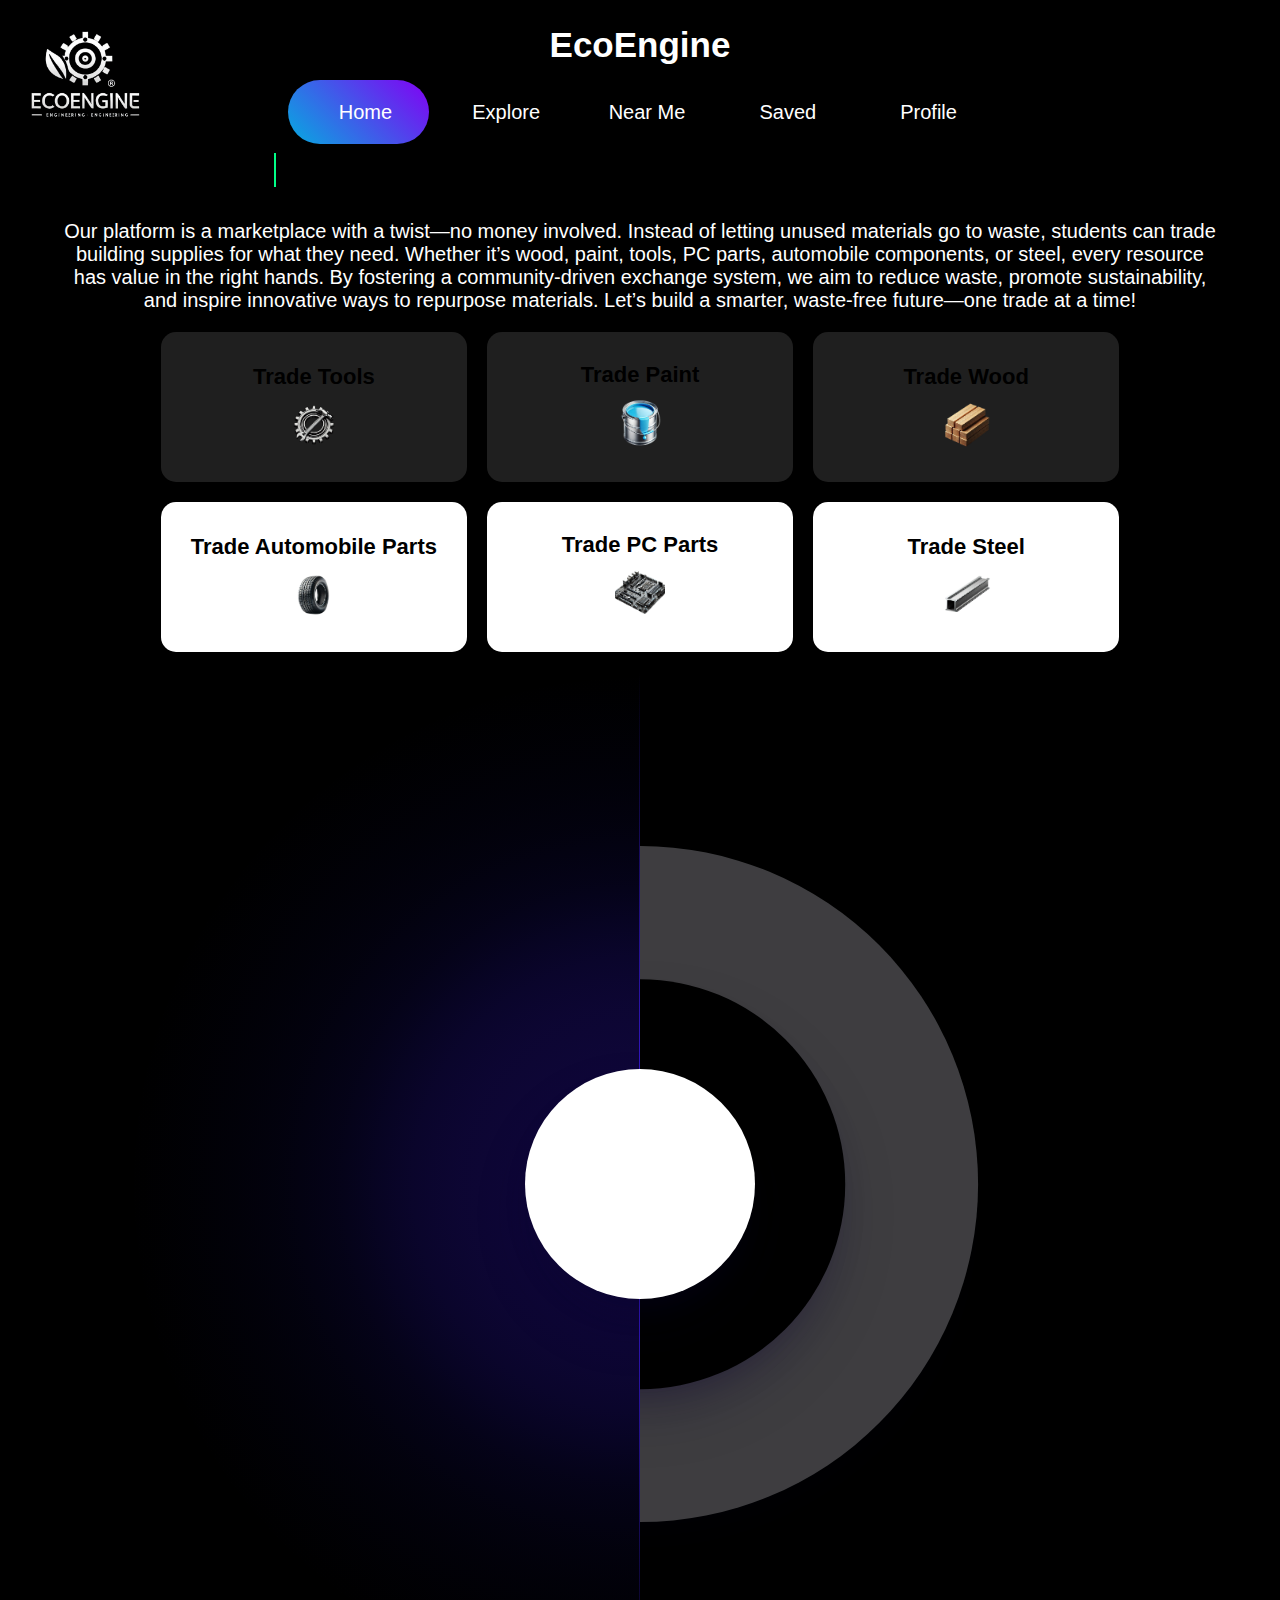
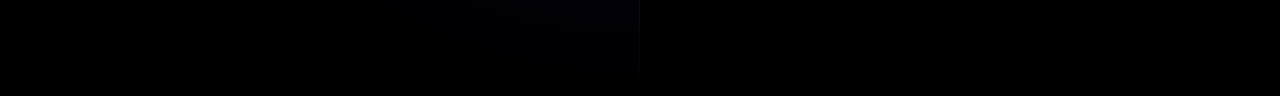
<file: SpartaHackX/spartahack/index.html>
<!DOCTYPE html>
<html lang="en">
<head>
    <meta charset="UTF-8">
    <meta name="viewport" content="width=device-width, initial-scale=1.0">
    <title>EcoEngine</title>
    <link rel="stylesheet" href="styles/styles.css">
</head>

<body>
    <header>
        <div class="header-container">
            <img src="images/ecoengine_logo_black_white-removebg-preview.png" alt="Marketplace Logo" id="logo">
            <h1 class="title">EcoEngine</h1>
        </div>
    </header>
    <div class="wrapper">
        <nav>
            <input type="radio" name="tab" id="home" checked>
            <input type="radio" name="tab" id="inbox">
            <input type="radio" name="tab" id="contact">
            <input type="radio" name="tab" id="heart">
            <input type="radio" name="tab" id="about">
            <label for="home" class="home"><a href="#"><i class="fas fa-home"></i>Home</a></label>
            <label for="inbox" class="inbox"><a href="#"><i class="far fa-comment"></i>Explore</a></label>
            <label for="contact" class="contact"><a href="#"><i class="far fa-envelope"></i>Near Me</a></label>
            <label for="heart" class="heart"><a href="#"><i class="far fa-heart"></i>Saved</a></label>
            <label for="about" class="about"><a href="#"><i class="far fa-user"></i>Profile</a></label>
            <div class="tab"></div>
         </nav>
     </div>
         <div class="slogan">
         <h2 data-text="Build Smarter, Waste Less, Innovate More.">Build Smarter, Waste Less, Innovate More.</h2>
     </div>
        <div class="description">
            <p>Our platform is a marketplace with a twist—no money involved. Instead of letting unused materials go to waste, students can trade building supplies for what they need. Whether it’s wood, paint, tools, PC parts, automobile components, or steel, every resource has value in the right hands. By fostering a community-driven exchange system, we aim to reduce waste, promote sustainability, and inspire innovative ways to repurpose materials. Let’s build a smarter, waste-free future—one trade at a time!</p>
        </div>
    <div class="categories">
        <div class="category-card" style="background-color: #1f1f1f;">
            <h2>Trade Tools</h2>
            <img src="images/tools.png" alt="Tools">
        </div>
        <div class="category-card" style="background-color: #1f1f1f;">
            <a href="paintShop.html">
            <h2>Trade Paint</h2>
            <img src="images/paintbucket.png" alt="Paint Bucket">
            </a>
        </div>
        <div class="category-card" style="background-color:#1f1f1f;">
            <h2>Trade Wood</h2>
            <img src="images/wood blocks.png" alt="Wood">
        </div>
        <div class="category-card" style="background-color: rgb(255, 255, 255);">
            <h2>Trade Automobile Parts</h2>
            <img src="images/tire.png" alt="Automobile Parts">
        </div>
        <div class="category-card" style="background-color: rgb(255, 255, 255);">
            <a href="shopPage.html">
            <h2>Trade PC Parts</h2>
            <img src="images/motherboard.png" alt="PC Parts">
            </a>
        </div>
        <div class="category-card" style="background-color: rgb(255, 255, 255);">
            <h2>Trade Steel</h2>
            <img src="images/steel beams.png" alt="Steel">
        </div>
    </div>
    
    <div class="void" id="void">
        <div class="crop">
        <ul id="card-list" style="--count: 6;">
            <li><div class="card"><a href=""><span class="model-name">Explore All The Items</span><span></span></a></div></li>
            <li><div class="card"><a href=""><span class="model-name">Find What You Need </span><span></span></a></div></li>
            <li><div class="card"><a href=""><span class="model-name">Trade With the other individual</span><span></span></a></div></li>
            <li><div class="card"><a href=""><span class="model-name">Use Our Maps Feature To Find What You Need Near You</span><span></span></a></div></li>
            <li><div class="card"><a href=""><span class="model-name">Sign Up Now Today!</span><span></span></a></div></li>

        </ul>
        <div class="last-circle"></div>
        <div class="second-circle"></div>
        </div>
        <div class="mask"></div>
        <div class="center-circle"></div>
    <div>
    <script src="scripts/index.js"></script>
</body>
</html>
</file>
<file: SpartaHackX/spartahack/styles/styles.css>
body {
    font-family: Arial, sans-serif;
    text-align: center;
    background-color: #000000;
    margin: 0;
}

header {
    color: rgb(255, 255, 255);
    padding: 15px;
    font-size: 24px;
}

.categories {
    display: grid;
    grid-template-columns: repeat(auto-fit, minmax(300px, 1fr));
    gap: 20px;
    padding: 20px;
    max-width: 1200px;
    margin: auto;
}

.category-card {
    position: relative;
    background-color: #ffffff;
    color: rgb(0, 0, 0); /* Change the text color to black or any dark color */
    padding: 30px;
    border-radius: 15px;
    display: flex;
    flex-direction: column;
    align-items: center;
    justify-content: center;
    text-align: center;
    box-shadow: 0 4px 10px rgba(0, 0, 0, 0.2);
    transition: transform 0.3s;
}


.category-card:hover {
    transform: scale(1.05);
}

.category-card img {
    width: 50px;
    height: 50px;
    margin-top: 10px;
}

h2 {
    font-size: 22px;
    margin: 0;
}

.image-container {
    background-image: url('public/images/paintbucket.png');
    background-size: cover;
    width: 200px;
    height: 200px;
}

:root {
	--rotate-speed: 40;
	--count: 8; /* Default count, the DOM element should override this */
	--easeInOutSine: cubic-bezier(0.37, 0, 0.63, 1);
	--easing: cubic-bezier(0.000, 0.37, 1.000, 0.63);
}

body {
	margin: 0;
}

.void {
	width: 100%;
	max-width: 1024px;
	margin: auto;
	position: relative;
	aspect-ratio: 1 / 1;
}
ul:hover * {
	animation-play-state: paused;
}
ul {
	list-style-type: none;
	margin: 0;
	padding: 0;
	position: relative;
	width: 100%;
	aspect-ratio: 1 / 1;
	outline: 2px dotted magenta;
	z-index: 1;
}
li {
	position: absolute;
	top: 50%;
	transform: translateY(-50%);
/* 	outline: 2px dashed cyan; */
	width: 100%;
	animation: rotateCW calc(var(--rotate-speed) * 1s) var(--easing) infinite;
}
.card {
	width: 27%;
	display: flex;
	flex-direction: column;
	align-items: flex-start;
	padding: 16px 24px;
	gap: 8px;
	background: #FFFFFF;
	box-shadow: 0px 4px 12px rgba(0, 0, 0, 0.1), 0px 16px 32px rgba(0, 0, 0, 0.1);
	border-radius: 12px;
	font-family: 'Inter', sans-serif;
	font-style: normal;
	font-weight: 400;
	font-size: 14px;
	line-height: 20px;
	color: #535062;
	animation: rotateCCW calc(var(--rotate-speed) * 1s) var(--easing) infinite;
}
a {
	text-decoration: none;
	color: unset;
}
.model-name {
	font-weight: 500;
	font-size: 18px;
	line-height: 150%;
	color: #3B2ED0;
	display: block;
}
svg {
	position: absolute;
	top: 0;
	left: 0;
	z-index: 0;
}

li:nth-child(2), li:nth-child(2) .card {
	animation-delay: calc((var(--rotate-speed)/var(--count)) * -1s);
}
li:nth-child(3), li:nth-child(3) .card {
	animation-delay: calc((var(--rotate-speed)/var(--count)) * -2s);
}
li:nth-child(4), li:nth-child(4) .card {
	animation-delay: calc((var(--rotate-speed)/var(--count)) * -3s);
}
li:nth-child(5), li:nth-child(5) .card {
	animation-delay: calc((var(--rotate-speed)/var(--count)) * -4s);
}
li:nth-child(6), li:nth-child(6) .card {
	animation-delay: calc((var(--rotate-speed)/var(--count)) * -5s);
}
li:nth-child(7), li:nth-child(7) .card {
	animation-delay: calc((var(--rotate-speed)/var(--count)) * -6s);
}
li:nth-child(8), li:nth-child(8) .card {
	animation-delay: calc((var(--rotate-speed)/var(--count)) * -7s);
}

@keyframes rotateCW {
	from {
		transform: translate3d(0px, -50%, -1px) rotate(-45deg);
	}
	to {
		transform: translate3d(0px, -50%, 0px) rotate(-315deg);
	}
}
@keyframes rotateCCW {
	from {
		transform: rotate(45deg);
	}
	to {
		transform: rotate(315deg);
	}
}
@keyframes pulseGlow {
	from {
		background-size: 60%;
	}
	to {
		background-size: 100%;
	}
}

.center-circle {
	position: absolute;
	width: 230px;
	aspect-ratio: 1 / 1;
	left: 50%;
	top: 50%;
	transform: translate(-50%, -50%);
	background: #FFFFFF;
	box-shadow: 0px 18px 36px -18px rgba(12, 5, 46, 0.3), 0px 30px 60px -12px rgba(12, 5, 46, 0.25);
	border-radius: 50%;
}
.second-circle {
	position: absolute;
	width: 40%;
	aspect-ratio: 1 / 1;
	left: 50%;
	top: 50%;
	transform: translate(-50%, -50%);
	background: #000000;
	opacity: 1;
	box-shadow: 0px 18px 36px -18px rgba(12, 5, 46, 0.3), 0px 30px 60px -12px rgba(12, 5, 46, 0.25);
	border-radius: 50%;
}
.last-circle {
	position: absolute;
	width: 66%;
	aspect-ratio: 1 / 1;
	left: 50%;
	top: 50%;
	transform: translate(-50%, -50%);
	background: #F5F4FE;
	opacity: 0.25;
	box-shadow: 0px 18px 36px -18px rgba(12, 5, 46, 0.3), 0px 30px 60px -12px rgba(12, 5, 46, 0.25);
	border-radius: 50%;
}
.crop {
	-webkit-mask-image: linear-gradient(90deg, rgba(0, 0, 0, 0), rgba(0, 0, 0, 0) 50%, rgba(0, 0, 0, 1) 50%, rgba(0, 0, 0, 1));
}
.mask {
	position: absolute;
	top: 0;
	left: 0;
	bottom: 0; 
	width: 50%;
	animation: pulseGlow 5s linear infinite alternate;
	background-position: 100% 50%;
	background-repeat: no-repeat;
	background-image: radial-gradient(100% 50% at 100% 50%, #05abe0 0%, #8200f4 11.79%, rgba(59, 26, 229, 0.241896) 21.38%, rgba(58, 26, 229, 0.2324) 29.12%, rgba(57, 26, 229, 0.219837) 35.34%, rgba(55, 26, 229, 0.20463) 40.37%, rgba(53, 26, 229, 0.1872) 44.56%, rgba(51, 26, 229, 0.16797) 48.24%, rgba(48, 26, 229, 0.147363) 51.76%, rgba(46, 26, 229, 0.1258) 55.44%, rgba(44, 26, 229, 0.103704) 59.63%, rgba(41, 26, 229, 0.0814963) 64.66%, rgba(39, 26, 229, 0.0596) 70.88%, rgba(36, 26, 229, 0.038437) 78.62%, rgba(34, 26, 229, 0.0184296) 88.21%, rgba(32, 26, 229, 0) 100%);
}
.mask:after {
	content: "";
	position: absolute;
	width: 1px;
	height: 100%;
	right: 0;
	display: block;
	background-image: linear-gradient(180deg, rgba(60, 26, 229, 0) 0%, #3C1AE5 50%, rgba(60, 26, 229, 0) 100%);
}
@import url('https://fonts.googleapis.com/css?family=Poppins:400,500,600,700&display=swap');
*{
  margin: 0;
  padding: 0;
  box-sizing: border-box;
  font-family: 'Poppins', sans-serif;
}

/* main background */
html,body{
  display: grid;
  height: 100%;
  place-items: center;
  text-align: center;
  background: #000000;
}
.wrapper{
  height: 60px;
  width: 55vw;
 /* background: #fff;*/
  line-height: 60px;
  border-radius: 50px;
  /*box-shadow: 0 5px 10px white;*/
}
.wrapper nav{
  position: relative;
  display: flex;
}
.wrapper nav label{
  flex: 1;
  width: 100%;
  z-index: 1;
  cursor: pointer;
}
.wrapper nav label a{
  position: relative;
  z-index: -1;
  color: white;
  font-size: 20px;
  font-weight: 500;
  text-decoration: none;
  transition: color 0.6s ease;
}
.wrapper nav #home:checked ~ label.home a,
.wrapper nav #inbox:checked ~ label.inbox a,
.wrapper nav #contact:checked ~ label.contact a,
.wrapper nav #heart:checked ~ label.heart a,
.wrapper nav #about:checked ~ label.about a{
  color: #fff;
}
.wrapper nav label a i{
  font-size: 25px;
  margin: 0 7px;
}
.wrapper nav .tab{
  position: absolute;
  height: 100%;
  width: 20%;
  left: 0;
  bottom: 0;
  z-index: 0;
  border-radius: 50px;
  background: linear-gradient(45deg, #05abe0 0%,#8200f4 100%);
  transition: 0.6s cubic-bezier(0.68, -0.55, 0.265, 1.55);
}
.wrapper nav #inbox:checked ~ .tab{
  left: 20%;
}
.wrapper nav #contact:checked ~ .tab{
  left: 40%;
}
.wrapper nav #heart:checked ~ .tab{
  left: 60%;
}
.wrapper nav #about:checked ~ .tab{
  left: 80%;
}
.wrapper nav input{
  display: none;
}

.header-container {
    display: flex;
    justify-content: center;
    align-items: center;
    width: 100%;
  }
  
  #logo {
    position: absolute;
    left: 10px;
    top: 5px;
    width: 150px; /* Adjust the size of the logo */
    height: auto;
  }
  
  .title {
    text-align: center;
    flex-grow: 1;
    font-size: 35px; /* Adjust as needed */
    padding-top: 10px;
    top: 15px;
  }


  .slogan {
    display: flex;
    justify-content: center;
    align-items: center;
    min-height: 60px; /* Increased height for better visibility */
    /* background: #252839; */
    padding: 10px 20px;
}

.slogan h2 {
    position: relative;
    font-size: 30px;
    /* color: #fff; Changed to white for visibility */
    /* -webkit-text-stroke: 0.3vw #383d52; */
    text-transform: uppercase;
    overflow: hidden;
}

/* Text animation effect */
.slogan h2::before {
    content: attr(data-text); /* Uses the same text for animation */
    position: absolute;
    top: 0;
    left: 0;
    width: 0;
    height: 100%;
    color: #01fe87;
    -webkit-text-stroke: 0vw #383d52;
    border-right: 2px solid #01fe87;
    overflow: hidden;
    animation: slogans 6s linear infinite
}

@keyframes slogans {
    0%, 10%, 100% {
        width: 0;
    }
    70%, 90% {
        width: 100%;
    }
}
.description p{
    font-size: 20px;
    color: #fff;
    margin-top: 20px;
    margin-left: 5%;
    margin-right:5%;

}
</file>
